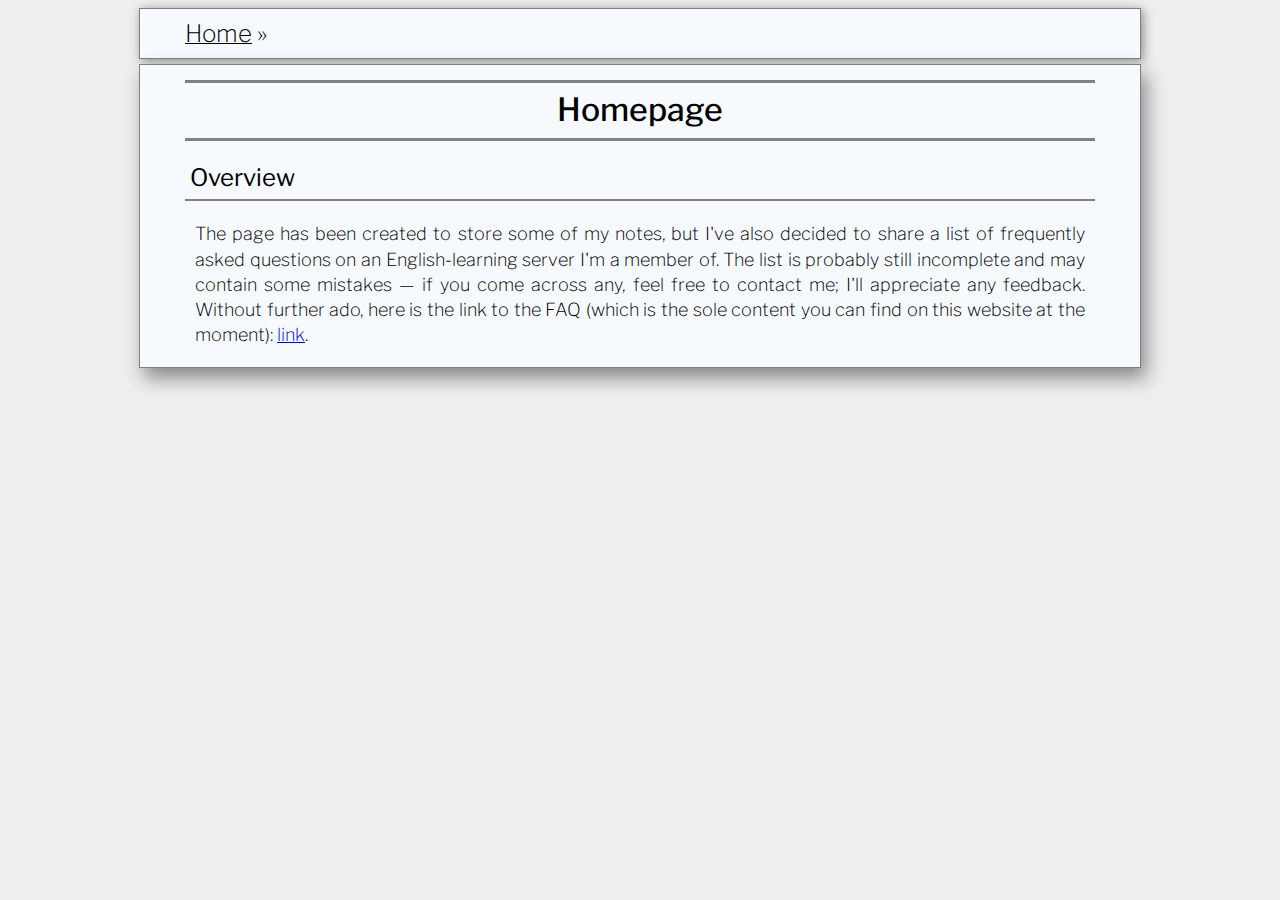
<file: index.html>
<!DOCTYPE html>
<html>

<head>
    <meta content="text/html; charset=utf-8" http-equiv="Content-Type" />
    <meta content="width=device-width, initial-scale=1" name="viewport" />
    <link href="styles/style.css" rel="stylesheet" />
    <title>Home</title>
</head>

<body>
    <div class="nav-bar">
        <div class="nav-line">
            <a href="#" class="nav-item">Home</a> »
        </div>
    </div>
    <div class="content">
        <div class="title">Homepage</div>
        <div class="section-title">
            Overview
        </div>
        <div class="section">
            <p>The page has been created to store some of my notes, but I've also decided to share a list of frequently
                asked questions on an English-learning server I'm a member of. The list is probably still incomplete and
                may contain some mistakes &mdash; if you come across any, feel free to contact me; I'll appreciate any
                feedback. Without further ado, here is the link to the FAQ (which is the sole content you can find on
                this website at the moment): <a href="english/faq.html">link</a>.</p>
        </div>
    </div>
</body>

</html>
</file>
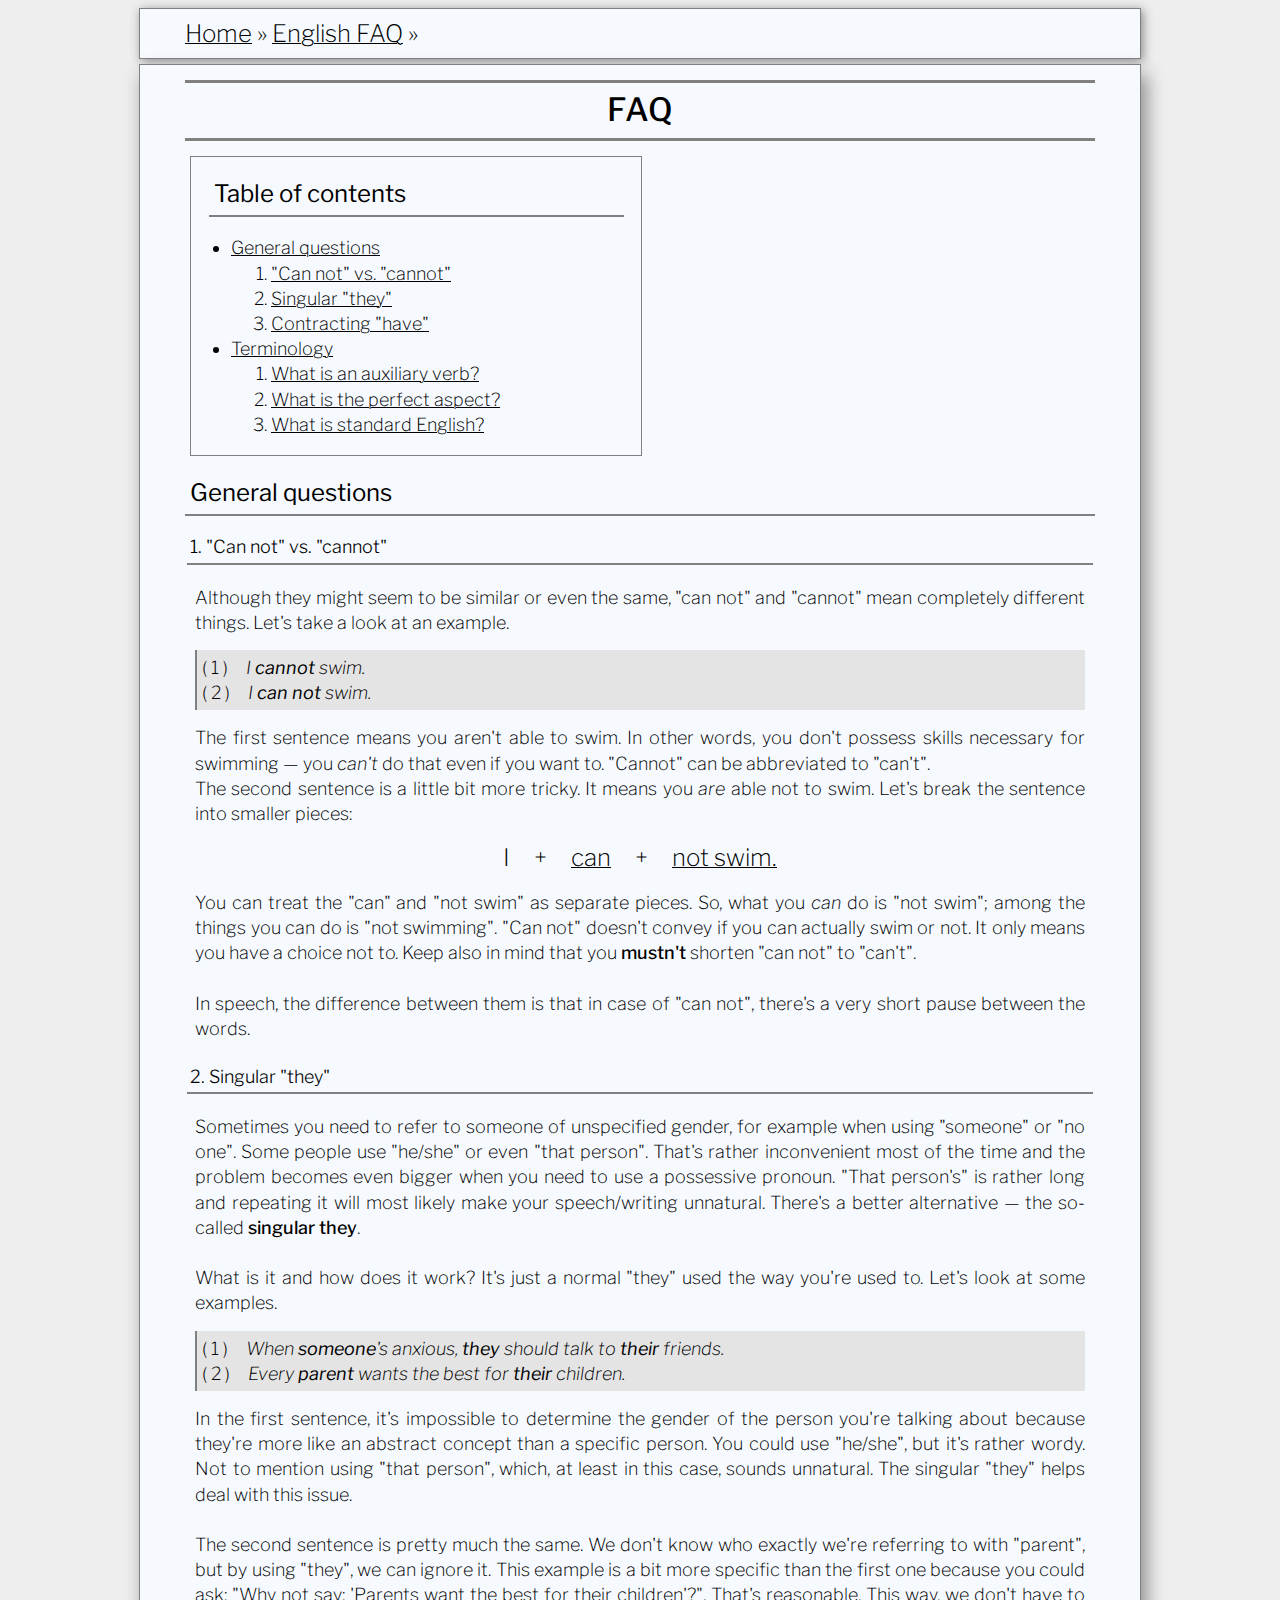
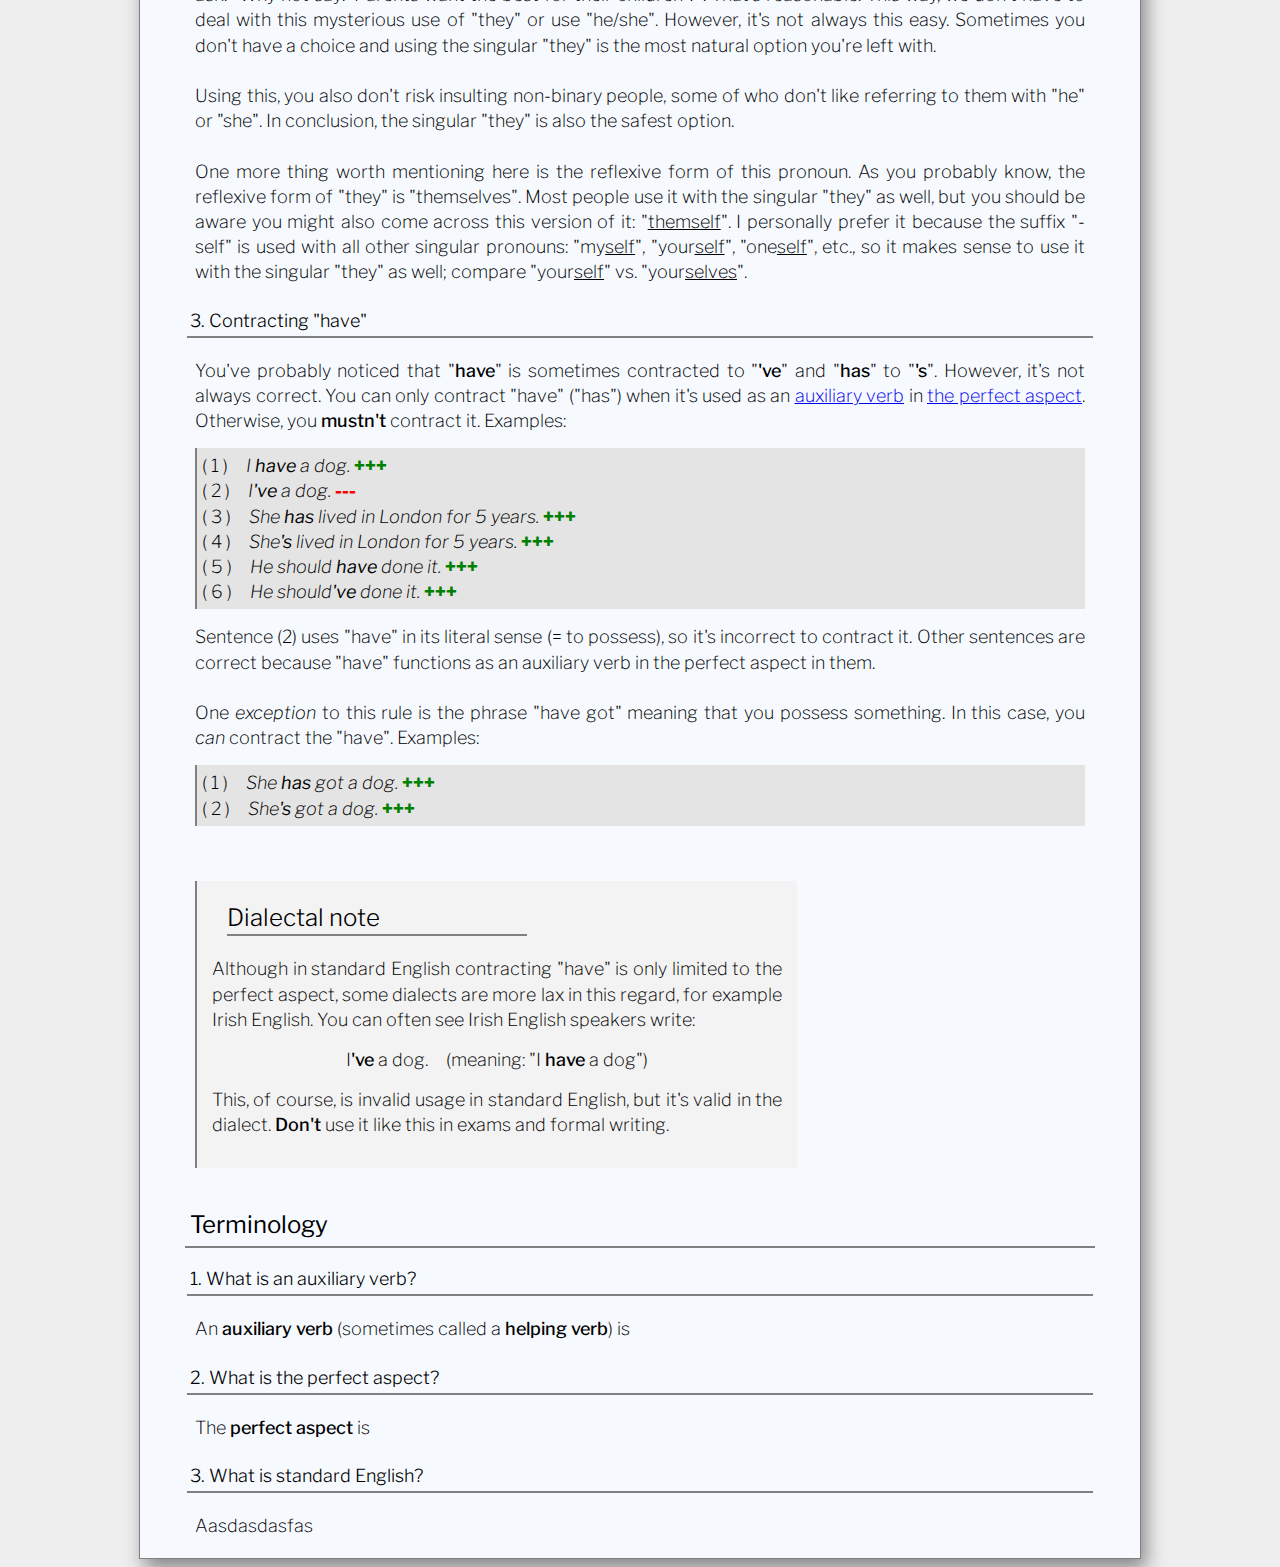
<file: english/faq.html>
<!DOCTYPE html>
<html>

<head>
    <meta content="text/html; charset=utf-8" http-equiv="Content-Type" />
    <meta content="width=device-width, initial-scale=1" name="viewport" />
    <link href="../styles/style.css" rel="stylesheet" />
    <title>English FAQ</title>
</head>

<body>
    <div class="nav-bar">
        <div class="nav-line">
            <a href="../index.html" class="nav-item">Home</a> »
            <a href="#" class="nav-item">English FAQ</a> »
        </div>
    </div>
    <div class="content">
        <div class="title">FAQ</div>

        <!-- TABLE OF CONTENTS -->
        <div class="table-of-contents">
            <div class="section-title">
                Table of contents
            </div>
            <ul>
                <li><a href="#general-questions">General questions</a>
                    <ol>
                        <li><a href="#can-not">"Can not" vs. "cannot"</a></li>
                        <li><a href="#singular-they">Singular "they"</a></li>
                        <li><a href="#contracting-have">Contracting "have"</a></li>
                    </ol>
                </li>
                <li><a href="#terminology">Terminology</a>
                    <ol>
                        <li><a href="#auxiliary-verbs">What is an auxiliary verb?</a></li>
                        <li><a href="#oerfect-aspect">What is the perfect aspect?</a></li>
                        <li><a href="#standard-english">What is standard English?</a></li>
                    </ol>
                </li>
            </ul>
        </div>

        <!-- GENERAL QUESTIONS -->
        <div class="section-title" id="general-questions">
            General questions
        </div>

        <!-- CAN NOT vs CANNOT -->
        <div class="section-subtitle" id="can-not">
            1. "Can not" vs. "cannot"
        </div>
        <div class="section">
            <p>Although they might seem to be similar or even the same, "can not" and "cannot" mean completely different
                things. Let's take a look at an example.</p>
            <div class="example">
                (&nbsp;1&nbsp;)&emsp;<i>I <b>cannot</b> swim.</i>
                <br />
                (&nbsp;2&nbsp;)&emsp;<i>I <b>can not</b> swim.</i>
            </div>
            <p>The first sentence means you aren't able to swim. In other words, you don't possess skills necessary for
                swimming &mdash; you <i>can't</i> do that even if you want to. "Cannot" can be abbreviated to "can't".
            </p>
            <p>The second sentence is a little bit more tricky. It means you <i>are</i> able not to swim. Let's break
                the sentence into smaller pieces:</p>
            <div class="structure">
                I&emsp;+&emsp;<u>can</u>&emsp;+&emsp;<u>not swim.</u>
            </div>
            <p>You can treat the "can" and "not swim" as separate pieces. So, what you <i>can</i> do is "not swim";
                among the things you can do is "not swimming". "Can not" doesn't convey if you can actually swim or not.
                It only means you have a choice not to. Keep also in mind that you <b>mustn't</b> shorten "can not" to
                "can't".</p>
            <br />
            <p>In speech, the difference between them is that in case of "can not", there's a very short pause between
                the words.</p>
        </div>

        <!-- SINGULAR THEY -->
        <div class="section-subtitle" id="singular-they">
            2. Singular "they"
        </div>
        <div class="section">
            <p>Sometimes you need to refer to someone of unspecified gender, for example when using "someone" or "no
                one". Some people use "he/she" or even "that person". That's rather inconvenient most of the time and
                the problem becomes even bigger when you need to use a possessive pronoun. "That person's" is rather
                long and repeating it will most likely make your speech/writing unnatural. There's a better alternative
                &mdash; the so-called <b>singular they</b>.</p>
            <br />
            <p>What is it and how does it work? It's just a normal "they" used the way you're used to. Let's look at
                some examples.</p>
            <div class="example">
                (&nbsp;1&nbsp;)&emsp;<i>When <b>someone</b>'s anxious, <b>they</b> should talk to <b>their</b> friends.</i>
                <br />
                (&nbsp;2&nbsp;)&emsp;<i>Every <b>parent</b> wants the best for <b>their</b> children.</i>
            </div>
            <p>In the first sentence, it's impossible to determine the gender of the person you're talking about because
                they're more like an abstract concept than a specific person. You could use "he/she", but it's rather
                wordy. Not to mention using "that person", which, at least in this case, sounds unnatural. The singular
                "they" helps deal with this issue.</p>
            <br />
            <p>The second sentence is pretty much the same. We don't know who exactly we're referring to with "parent",
                but by using "they", we can ignore it. This example is a bit more specific than the first one because
                you could ask: "Why not say: 'Parents want the best for their children'?". That's reasonable. This way,
                we don't have to deal with this mysterious use of "they" or use "he/she". However, it's not always this
                easy. Sometimes you don't have a choice and using the singular "they" is the most
                natural option you're left with.</p>
            <br />
            <p>Using this, you also don't risk insulting non-binary people, some of who don't like referring to them
                with "he" or "she". In conclusion, the singular "they" is also the safest option.</p>
            <br />
            <p>One more thing worth mentioning here is the reflexive form of this pronoun. As you probably know, the
                reflexive form of "they" is "themselves". Most people use it with the singular "they" as well, but you
                should be aware you might also come across this version of it: "<u>themself</u>". I personally prefer it
                because the suffix "-self" is used with all other singular pronouns: "my<u>self</u>", "your<u>self</u>",
                "one<u>self</u>", etc., so it makes sense to use it with the singular "they" as well; compare
                "your<u>self</u>" vs. "your<u>selves</u>".</p>
        </div>

        <!-- CONTRACTING "HAVE" -->
        <div class="section-subtitle" id="contracting-have">
            3. Contracting "have"
        </div>
        <div class="section">
            <p>You've probably noticed that "<b>have</b>" is sometimes contracted to "<b>'ve</b>" and "<b>has</b>" to "<b>'s</b>". However, it's not always correct. You can only contract "have" ("has") when it's used as an <a href="#auxiliary-verbs">auxiliary verb</a> in <a href="#perfect-aspect">the perfect aspect</a>. Otherwise, you <b>mustn't</b> contract it. Examples:</p>

            <div class="example">
                (&nbsp;1&nbsp;)&emsp;<i>I <b>have</b> a dog.</i>&nbsp;<span class="correct">+++</span>
                <br />
                (&nbsp;2&nbsp;)&emsp;<i>I<b>'ve</b> a dog.</i>&nbsp;<span class="incorrect">---</span>
                <br />
                (&nbsp;3&nbsp;)&emsp;<i>She <b>has</b> lived in London for 5 years.</i>&nbsp;<span class="correct">+++</span>
                <br />
                (&nbsp;4&nbsp;)&emsp;<i>She<b>'s</b> lived in London for 5 years.</i>&nbsp;<span class="correct">+++</span>
                <br />
                (&nbsp;5&nbsp;)&emsp;<i>He should <b>have</b> done it.</i>&nbsp;<span class="correct">+++</span>
                <br />
                (&nbsp;6&nbsp;)&emsp;<i>He should<b>'ve</b> done it.</i>&nbsp;<span class="correct">+++</span>
            </div>

            <p>Sentence (2) uses "have" in its literal sense (= to possess), so it's incorrect to contract it. Other sentences are correct because "have" functions as an auxiliary verb in the perfect aspect in them.</p>
            <br />
            <p>One <i>exception</i> to this rule is the phrase "have got" meaning that you possess something. In this case, you <i>can</i> contract the "have". Examples:</p>

            <div class="example">
                (&nbsp;1&nbsp;)&emsp;<i>She <b>has</b> got a dog.</i>&nbsp;<span class="correct">+++</span>
                <br />
                (&nbsp;2&nbsp;)&emsp;<i>She<b>'s</b> got a dog.</i>&nbsp;<span class="correct">+++</span>
            </div>
            <br />

            <div class="dialectal">
                <div class="dialectal-title">
                    Dialectal note
                </div>
                <p>Although in standard English contracting "have" is only limited to the perfect aspect, some dialects are more lax in this regard, for example Irish English. You can often see Irish English speakers write:
                </p>
                <div style="text-align: center">
                    I<b>'ve</b> a dog.&emsp;(meaning: "I <b>have</b> a dog")
                </div>
                <p>This, of course, is invalid usage in standard English, but it's valid in the dialect. <b>Don't</b> use it like this in exams and formal writing.</p>
            </div>
        </div>

        <!-- TERMINOLOGY -->
        <div class="section-title" id="terminology">
            Terminology
        </div>

        <!-- AUXILIARY VERBS -->
        <div class="section-subtitle" id="auxiliary-verbs">
            1. What is an auxiliary verb?
        </div>
        <div class="section">
            <p>An <b>auxiliary verb</b> (sometimes called a <b>helping verb</b>) is </p>
        </div>

        <!-- PERFECT ASPECT -->
        <div class="section-subtitle" id="perfect-aspect">
            2. What is the perfect aspect?
        </div>
        <div class="section">
            <p>The <b>perfect aspect</b> is </p>
        </div>

        <!-- STANDARD ENGLISH -->
        <div class="section-subtitle" id="standard-english">
            3. What is standard English?
        </div>
        <div class="section">
            <p>Aasdasdasfas</p>
        </div>
    </div>
</body>

</html>
</file>
<file: styles/style.css>
@import url('https://fonts.googleapis.com/css2?family=Libre+Franklin:wght@100;200;300;400;500;1000&display=swap');
@import url('https://fonts.googleapis.com/css2?family=Libre+Franklin:ital,wght@1,200;1,300&display=swap');

body {
    background-color: #eeeeee;
    font-family: "Libre Franklin", serif !important;
    color: black;
    font-size: large;
    font-weight: 200;
    word-wrap: break-word
}

.nav-bar {
    max-width: 1000px;
    margin-left: auto;
    margin-right: auto;
    margin-top: 5px;
    margin-bottom: 5px;
    background-color: rgb(246, 250, 255);
    border: 1px solid grey;
    box-shadow: 2px 2px 10px #888888;
}

.nav-line {
    position: relative;
    padding: 10px;
    text-align: left;
    font-size: x-large;
    margin-left: 3.5%;
    margin-right: 3.5%;
}

.nav-item {
    color: inherit;
    text-decoration: underline 1px;
}

.nav-item:hover {
    text-shadow: 1px 1px 5px #7e7e7e;
}

.content {
    max-width: 1000px;
    min-height: 90%;
    background-color: rgb(246, 250, 255);
    margin-left: auto;
    margin-right: auto;
    border: 1px solid grey;
    box-shadow: 5px 10px 18px #888888;
    text-align: justify;
    text-justify: inter-word;
    line-height: 1.4;
}

.table-of-contents {
    position: relative;
    max-width: 450px;
    margin-left: 5%;
    margin-right: 5%;
    background-color: rgb(246, 250, 255);
    border: 1px solid grey;
}

.table-of-contents a {
    color: inherit;
    text-decoration: underline 1px;
}

.title {
    position: relative;
    width: 90%;
    margin-left: auto;
    margin-right: auto;
    margin-top: 15px;
    margin-bottom: 15px;
    text-align: center;
    border-top: 3px solid grey;
    border-bottom: 3px solid grey;
    padding: 5px;
    font-size: xx-large;
    font-weight: 500;
}

.section-title {
    position: relative;
    width: 90%;
    margin-left: auto;
    margin-right: auto;
    margin-top: 15px;
    margin-bottom: 15px;
    text-align: left;
    border-bottom: 2px solid grey;
    padding: 5px;
    font-size: x-large;
    font-weight: 400;
}

.section-subtitle {
    position: relative;
    width: 90%;
    margin-left: auto;
    margin-right: auto;
    margin-top: 7px;
    margin-bottom: 7px;
    text-align: left;
    border-bottom: 2px solid grey;
    padding: 3px;
    font-size: large;
    font-weight: 300;
}

.section {
    position: relative;
    margin-top: 15px;
    margin-bottom: 15px;
    margin-left: 5%;
    margin-right: 5%;
    padding: 5px;
}

.section > p > b {
    font-weight: 500;
}

.example {
    position: relative;
    border-left: 2px solid grey;
    padding: 5px;
    margin-top: 15px;
    margin-bottom: 15px;
    /* font-style: italic; */
    background-color: #e4e4e4;
}

.structure {
    position: relative;
    text-align: center;
    margin-top: 15px;
    margin-bottom: 15px;
    font-size: x-large;
}

.structure u {
    text-decoration: underline 1px;
}

.section p {
    margin: 0;
    padding: 0;
}

.dialectal {
    position: relative;
    /* width: 60%; */
    max-width: 600px;
    /* margin-left: auto;
    margin-right: auto; */
    margin-top: 15px;
    margin-bottom: 15px;
    border-left: 2px solid grey;
    background-color: #f3f3f3;
    text-align: left;
    padding-top: 15px;
    padding-bottom: 15px;
    text-align: justify;
    text-justify: inter-word;
}

.dialectal-title {
    position: relative;
    width: 50%;
    margin-left: auto;
    margin-right: 45%;
    margin-top: 5px;
    margin-bottom: 5px;
    text-align: left;
    border-bottom: 2px solid grey;
    font-size: x-large;
    font-weight: 300;
}

.dialectal > p {
    padding: 2.5%;
}

.dialectal b {
    font-weight: 500;
}

.correct {
    color: green;
    font-weight: 1000;
}

.incorrect {
    color: red;
    font-weight: 1000;
}
</file>
